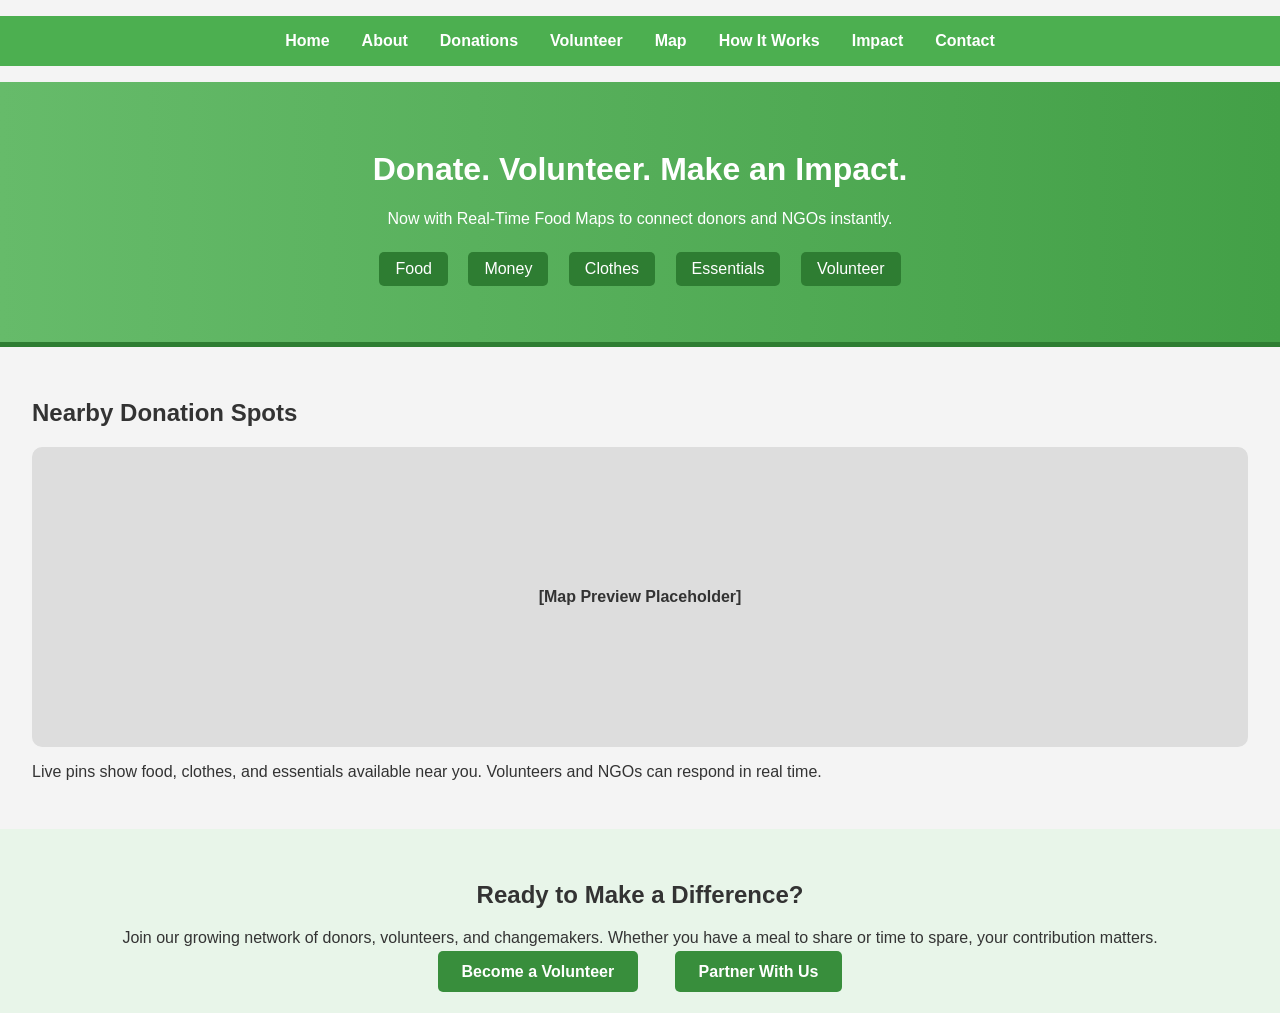
<file: Smart Donation App/index.html>
<!DOCTYPE html>
<html lang="en">
<head>
  <title>Smart Donation Map – Home</title>
  <link rel="stylesheet" href="style.css" />
</head>
<body>
  <nav>
    <ul>
      <li><a href="index.html">Home</a></li>
      <li><a href="about.html">About</a></li>
      <li><a href="categories.html">Donations</a></li>
      <li><a href="volunteer.html">Volunteer</a></li>
      <li><a href="map.html">Map</a></li>
      <li><a href="how-it-works.html">How It Works</a></li>
      <li><a href="impact.html">Impact</a></li>
      <li><a href="contact.html">Contact</a></li>
    </ul>
  </nav>

  <header class="hero">
    <h1>Donate. Volunteer. Make an Impact.</h1>
    <p>Now with Real-Time Food Maps to connect donors and NGOs instantly.</p>
    <div class="quick-links">
      <a href="categories.html"> Food</a>
      <a href="categories.html"> Money</a>
      <a href="categories.html">Clothes</a>
      <a href="categories.html"> Essentials</a>
      <a href="volunteer.html">Volunteer</a>
    </div>
  </header>

  <section class="map-preview">
    <h2> Nearby Donation Spots</h2>
    <div class="map-box">[Map Preview Placeholder]</div>
    <p>Live pins show food, clothes, and essentials available near you. Volunteers and NGOs can respond in real time.</p>
  </section>

  <section class="call-to-action">
    <h2> Ready to Make a Difference?</h2>
    <p>Join our growing network of donors, volunteers, and changemakers. Whether you have a meal to share or time to spare, your contribution matters.</p>
    <a href="volunteer.html" class="cta">Become a Volunteer</a>
    <a href="contact.html" class="cta">Partner With Us</a>
  </section>
</body>
</html>
</file>
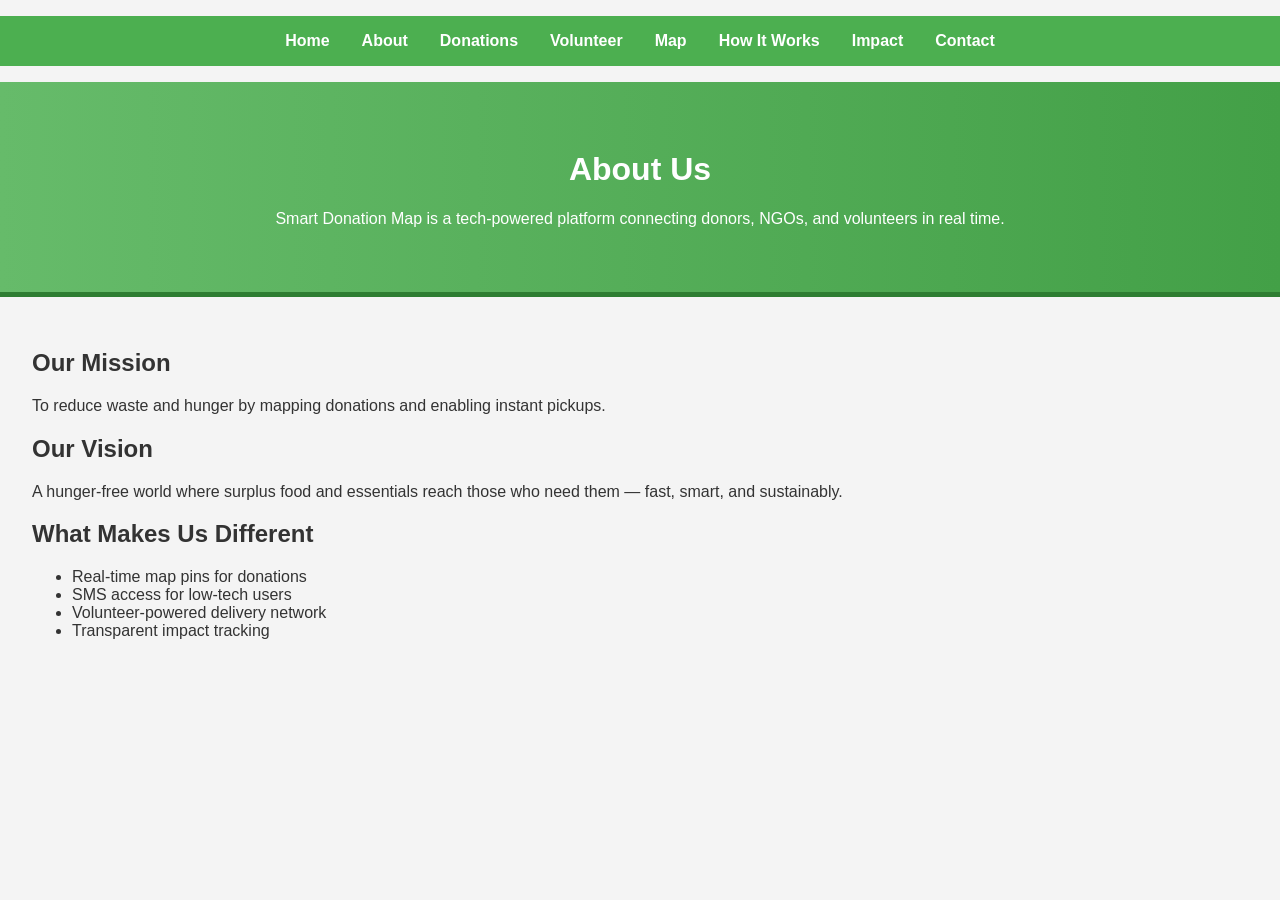
<file: Smart Donation App/about.html>
<!DOCTYPE html>
<html lang="en">
<head>
  <title>About Us – Smart Donation Map</title>
  <link rel="stylesheet" href="style.css" />
</head>
<body>
  <nav>
    <ul>
      <li><a href="index.html">Home</a></li>
      <li><a href="about.html">About</a></li>
      <li><a href="categories.html">Donations</a></li>
      <li><a href="volunteer.html">Volunteer</a></li>
      <li><a href="map.html">Map</a></li>
      <li><a href="how-it-works.html">How It Works</a></li>
      <li><a href="impact.html">Impact</a></li>
      <li><a href="contact.html">Contact</a></li>
    </ul>
  </nav>

  <header class="hero">
    <h1> About Us</h1>
    <p>Smart Donation Map is a tech-powered platform connecting donors, NGOs, and volunteers in real time.</p>
  </header>

  <section class="content">
    <h2> Our Mission</h2>
    <p>To reduce waste and hunger by mapping donations and enabling instant pickups.</p>

    <h2>Our Vision</h2>
    <p>A hunger-free world where surplus food and essentials reach those who need them — fast, smart, and sustainably.</p>

    <h2> What Makes Us Different</h2>
    <ul>
      <li> Real-time map pins for donations</li>
      <li> SMS access for low-tech users</li>
      <li> Volunteer-powered delivery network</li>
      <li> Transparent impact tracking</li>
    </ul>
  </section>
</body>
</html>
</file>
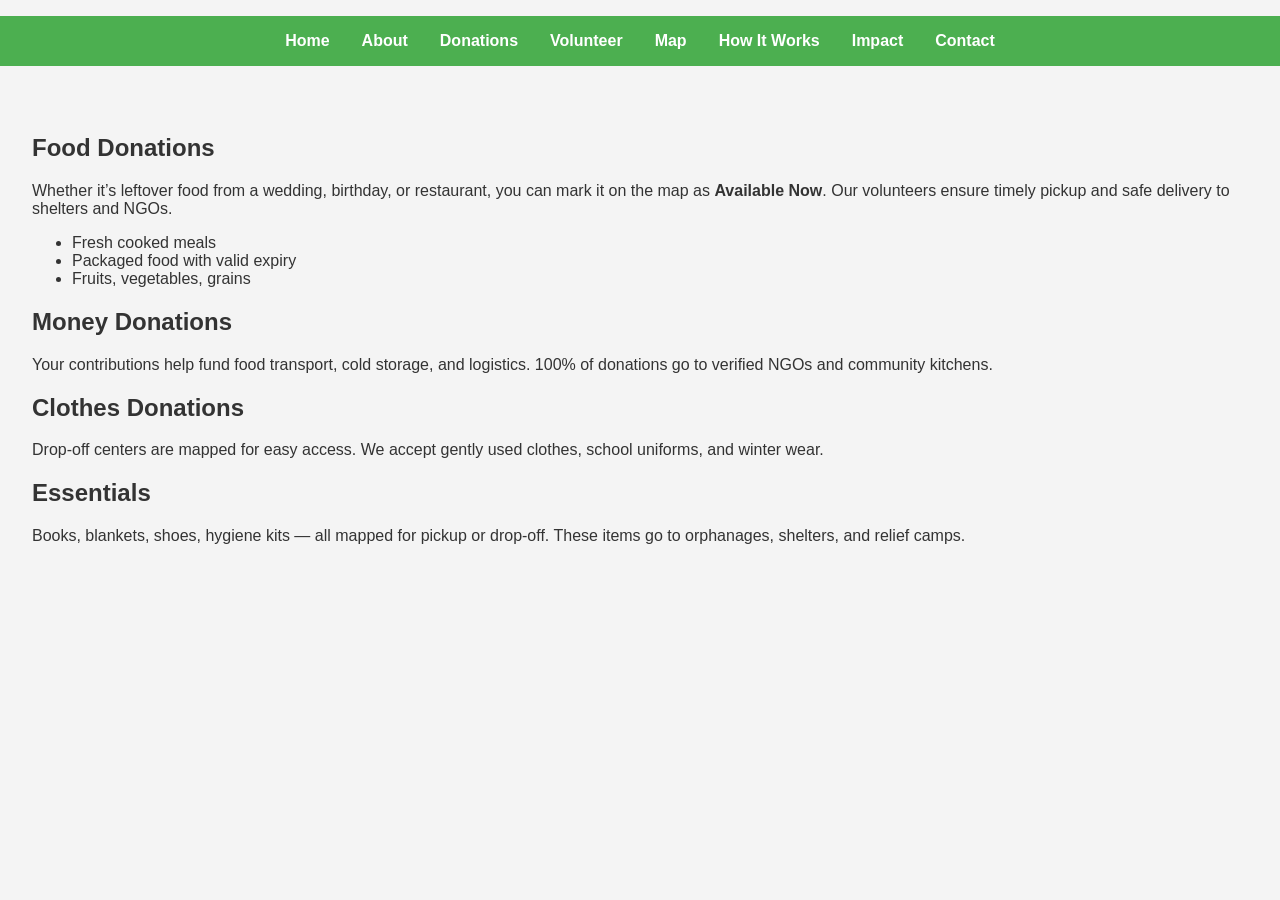
<file: Smart Donation App/categories.html>
<!DOCTYPE html>
<html lang="en">
<head>
  <title>Donation Categories</title>
  <link rel="stylesheet" href="style.css" />
</head>
<body>
  <nav>
  <ul>
    <li><a href="index.html">Home</a></li>
    <li><a href="about.html"> About</a></li>
    <li><a href="categories.html"> Donations</a></li>
    <li><a href="volunteer.html"> Volunteer</a></li>
    <li><a href="map.html"> Map</a></li>
    <li><a href="how-it-works.html"> How It Works</a></li>
    <li><a href="impact.html"> Impact</a></li>
    <li><a href="contact.html"> Contact</a></li>
  </ul>
</nav>


  <section class="categories">
    <h2> Food Donations</h2>
    <p>Whether it’s leftover food from a wedding, birthday, or restaurant, you can mark it on the map as <strong>Available Now</strong>. Our volunteers ensure timely pickup and safe delivery to shelters and NGOs.</p>
    <ul>
      <li> Fresh cooked meals</li>
      <li> Packaged food with valid expiry</li>
      <li> Fruits, vegetables, grains</li>
    </ul>

    <h2> Money Donations</h2>
    <p>Your contributions help fund food transport, cold storage, and logistics. 100% of donations go to verified NGOs and community kitchens.</p>

    <h2> Clothes Donations</h2>
    <p>Drop-off centers are mapped for easy access. We accept gently used clothes, school uniforms, and winter wear.</p>

    <h2> Essentials</h2>
    <p>Books, blankets, shoes, hygiene kits — all mapped for pickup or drop-off. These items go to orphanages, shelters, and relief camps.</p>
  </section>
</body>
</html>
</file>
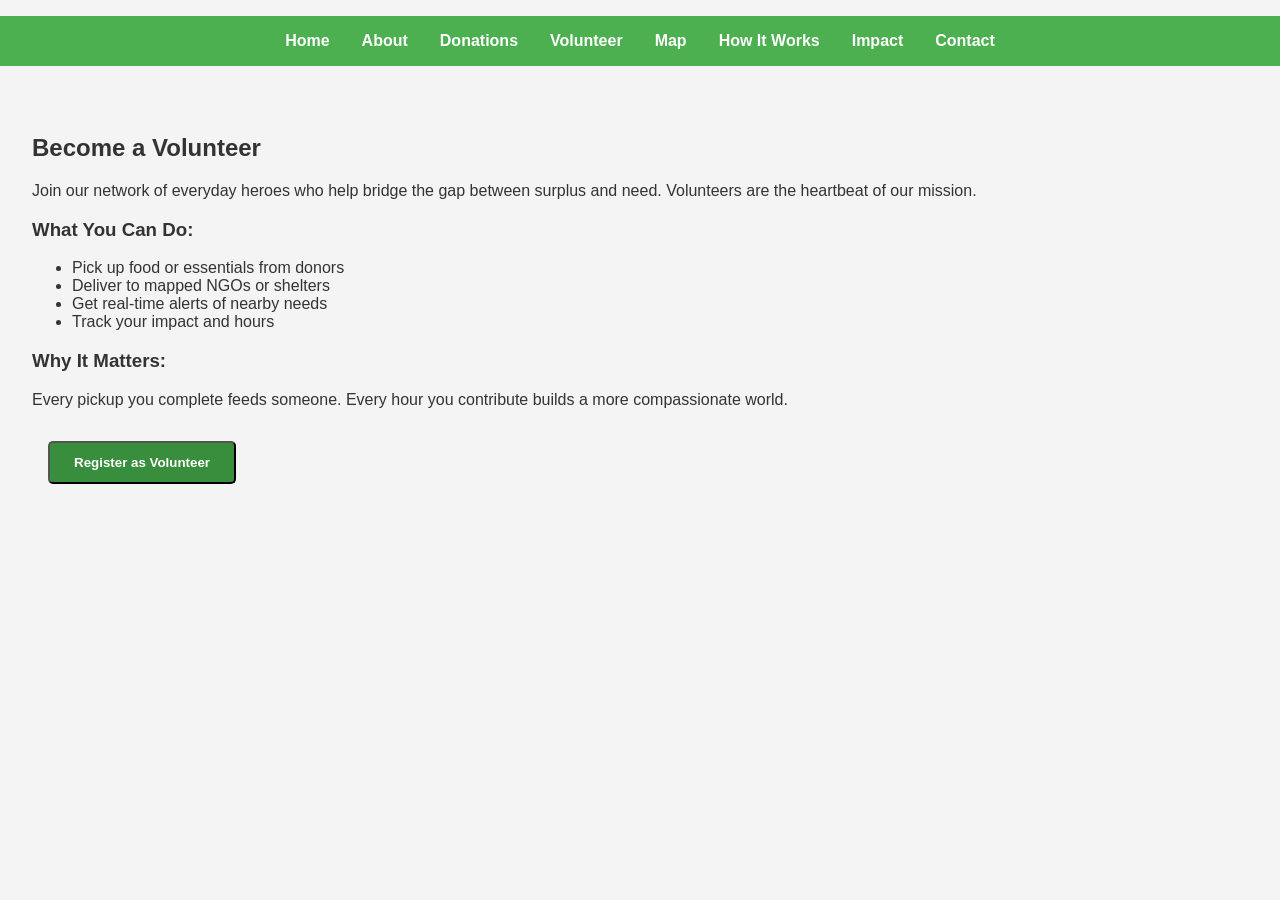
<file: Smart Donation App/volunteer.html>
<!DOCTYPE html>
<html lang="en">
<head>
  <title>Volunteer – Smart Donation Map</title>
  <link rel="stylesheet" href="style.css" />
</head>
<body>
  <nav>
  <ul>
    <li><a href="index.html"> Home</a></li>
    <li><a href="about.html"> About</a></li>
    <li><a href="categories.html"> Donations</a></li>
    <li><a href="volunteer.html"> Volunteer</a></li>
    <li><a href="map.html">Map</a></li>
    <li><a href="how-it-works.html"> How It Works</a></li>
    <li><a href="impact.html"> Impact</a></li>
    <li><a href="contact.html"> Contact</a></li>
  </ul>
</nav>

  <section class="volunteer">
    <h2> Become a Volunteer</h2>
    <p>Join our network of everyday heroes who help bridge the gap between surplus and need. Volunteers are the heartbeat of our mission.</p>

    <h3>What You Can Do:</h3>
    <ul>
      <li> Pick up food or essentials from donors</li>
      <li> Deliver to mapped NGOs or shelters</li>
      <li> Get real-time alerts of nearby needs</li>
      <li> Track your impact and hours</li>
    </ul>

    <h3>Why It Matters:</h3>
    <p>Every pickup you complete feeds someone. Every hour you contribute builds a more compassionate world.</p>

    <button class="cta">Register as Volunteer</button>
  </section>
</body>
</html>
</file>
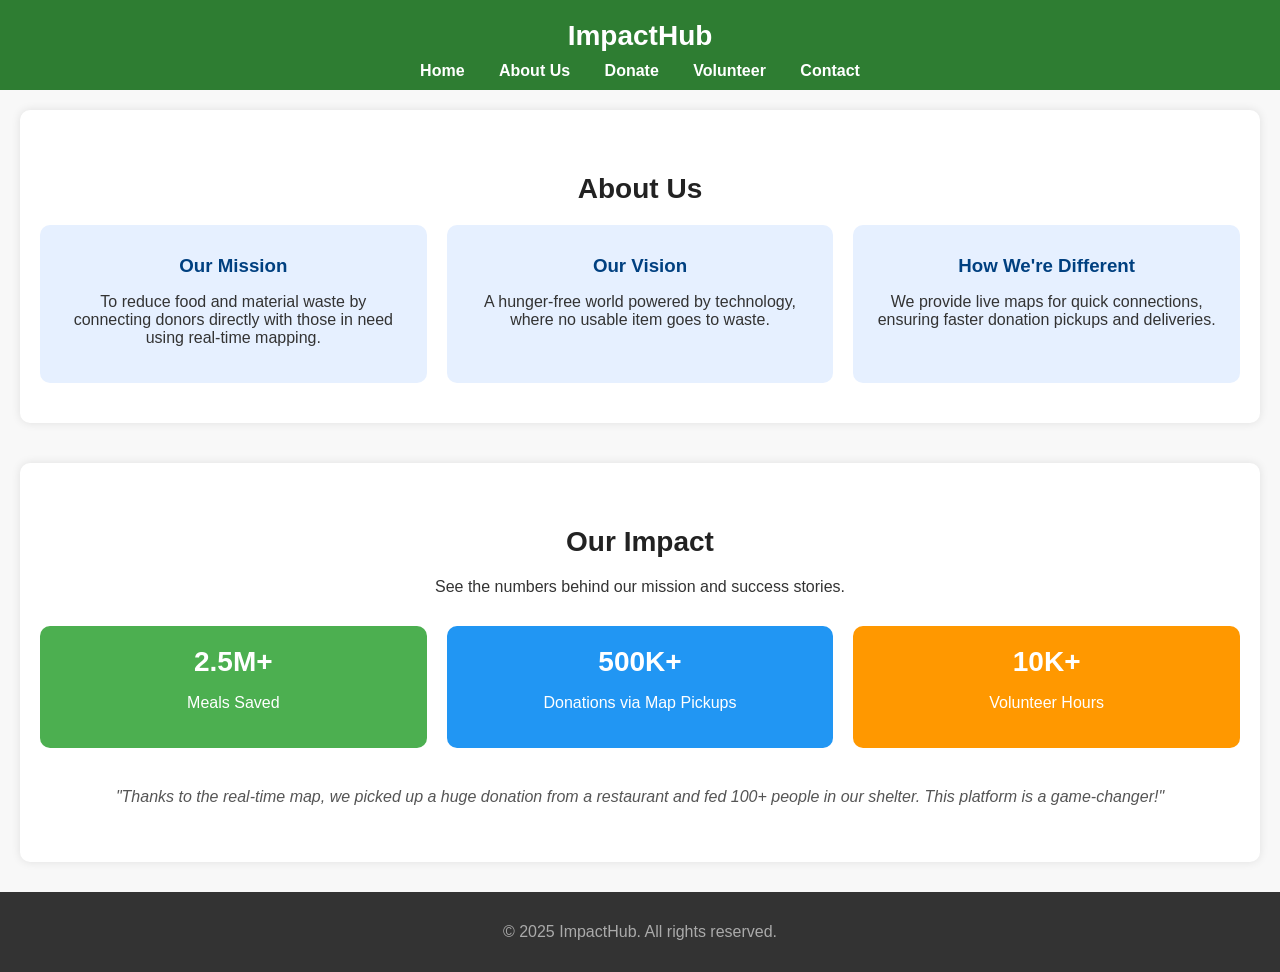
<file: Real Time Food Map/Real Time Food Maps/about.html>
<!DOCTYPE html>
<html lang="en">
<head>
  <meta charset="UTF-8">
  <title>Community Donation Platform - About</title>
  <style>
    body {
      font-family: Arial, sans-serif;
      margin: 0;
      padding: 0;
      background: #f8f8f8;
      color: #333;
    }

    /* Header with green background, centered logo and menu */
    header {
      background: #2e7d32;
      color: white;
      text-align: center;
      padding: 20px 0 10px;
      position: sticky;
      top: 0;
      z-index: 1000;
    }

    header h1 {
      margin: 0;
      font-size: 28px;
    }

    nav {
      margin-top: 10px;
    }

    nav a {
      margin: 0 15px;
      text-decoration: none;
      color: white;
      font-weight: bold;
      transition: text-decoration 0.3s ease;
    }

    nav a:hover {
      text-decoration: underline;
    }

    /* Section styling */
    .section {
      padding: 40px 20px;
      margin: 20px;
      background: #fff;
      border-radius: 10px;
      box-shadow: 0 0 10px rgba(0,0,0,0.1);
    }

    .section h2 {
      text-align: center;
      font-size: 28px;
      margin-bottom: 20px;
      color: #222;
    }

    .about-grid {
      display: grid;
      grid-template-columns: repeat(3, 1fr);
      gap: 20px;
      text-align: center;
    }

    .about-item {
      padding: 20px;
      background: #e6f0ff;
      border-radius: 10px;
    }

    .about-item h3 {
      margin: 10px 0;
      color: #004080;
    }

    .impact {
      text-align: center;
      margin-top: 40px;
    }

    .impact-grid {
      display: grid;
      grid-template-columns: repeat(3, 1fr);
      gap: 20px;
      margin-top: 30px;
    }

    .impact-box {
      background: #4caf50;
      color: white;
      padding: 20px;
      border-radius: 10px;
    }

    .impact-box:nth-child(2) {
      background: #2196f3;
    }

    .impact-box:nth-child(3) {
      background: #ff9800;
    }

    .impact-box p:first-child {
      font-size: 28px;
      font-weight: bold;
      margin: 0;
    }

    .quote {
      margin-top: 40px;
      font-style: italic;
      color: #555;
    }

    footer {
      background: #333;
      color: #aaa;
      text-align: center;
      padding: 15px;
      margin-top: 30px;
    }
  </style>
</head>
<body>

  <!-- Header with centered logo and menu -->
  <header>
    <h1>ImpactHub</h1>
    <nav>
      <a href="index.html">Home</a>
      <a href="about.html">About Us</a>
      <a href="donate.html">Donate</a>
      <a href="volunteer.html">Volunteer</a>
      <a href="contact.html">Contact</a>
    </nav>
  </header>

  <main>
    <!-- About Us Section -->
    <section class="section">
      <h2>About Us</h2>
      <div class="about-grid">
        <div class="about-item">
          <h3>Our Mission</h3>
          <p>To reduce food and material waste by connecting donors directly with those in need using real-time mapping.</p>
        </div>
        <div class="about-item">
          <h3>Our Vision</h3>
          <p>A hunger-free world powered by technology, where no usable item goes to waste.</p>
        </div>
        <div class="about-item">
          <h3>How We're Different</h3>
          <p>We provide live maps for quick connections, ensuring faster donation pickups and deliveries.</p>
        </div>
      </div>
    </section>

    <!-- Impact Section -->
    <section class="section impact">
      <h2>Our Impact</h2>
      <p>See the numbers behind our mission and success stories.</p>
      <div class="impact-grid">
        <div class="impact-box">
          <p>2.5M+</p>
          <p>Meals Saved</p>
        </div>
        <div class="impact-box">
          <p>500K+</p>
          <p>Donations via Map Pickups</p>
        </div>
        <div class="impact-box">
          <p>10K+</p>
          <p>Volunteer Hours</p>
        </div>
      </div>
      <div class="quote">
        <p>"Thanks to the real-time map, we picked up a huge donation from a restaurant and fed 100+ people in our shelter. This platform is a game-changer!"</p>
      </div>
    </section>
  </main>

  <!-- Footer -->
  <footer>
    <p>&copy; 2025 ImpactHub. All rights reserved.</p>
  </footer>

</body>
</html>
</file>
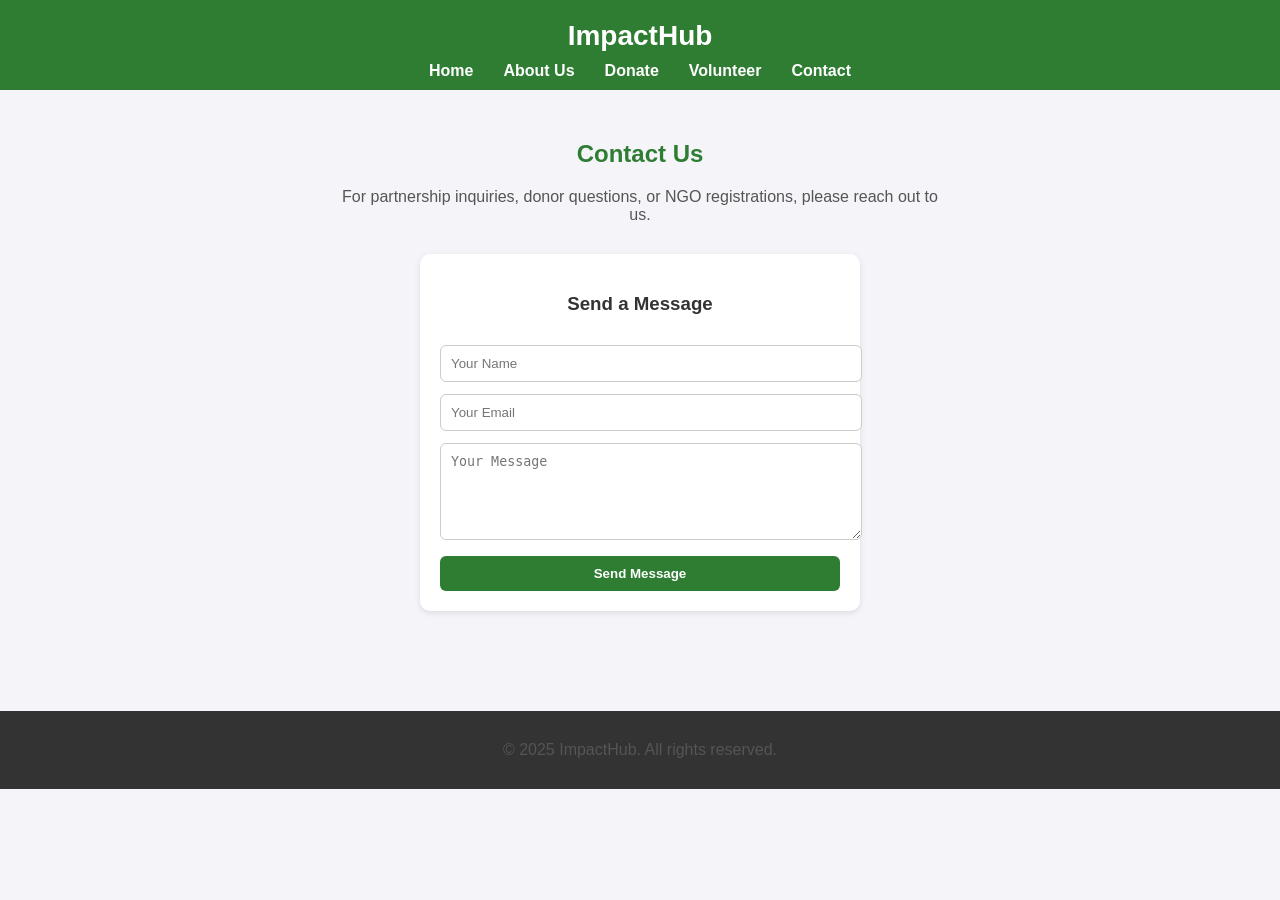
<file: Real Time Food Map/Real Time Food Maps/contact.html>
<!DOCTYPE html>
<html lang="en">
<head>
  <meta charset="UTF-8" />
  <meta name="viewport" content="width=device-width, initial-scale=1.0" />
  <title>Community Donation Platform - Contact</title>
  <style>
    body {
      font-family: Arial, sans-serif;
      background: #f4f4f9;
      margin: 0;
      padding: 0;
    }

    /* Header styling */
    header {
      background: #2e7d32;
      color: white;
      text-align: center;
      padding: 20px 0 10px;
      position: sticky;
      top: 0;
      z-index: 1000;
    }

    header h1 {
      margin: 0;
      font-size: 28px;
    }

    nav {
      margin-top: 10px;
    }

    nav ul {
      list-style-type: none;
      margin: 0;
      padding: 0;
      display: flex;
      justify-content: center;
      flex-wrap: wrap;
    }

    nav ul li {
      margin: 0 15px;
    }

    nav ul li a {
      text-decoration: none;
      color: white;
      font-weight: bold;
      transition: text-decoration 0.3s ease;
    }

    nav ul li a:hover {
      text-decoration: underline;
    }

    /* Contact Section */
    .section {
      padding: 30px 20px;
    }

    h2 {
      text-align: center;
      color: #2e7d32;
    }

    p {
      text-align: center;
      max-width: 600px;
      margin: 15px auto;
      color: #555;
    }

    .form-box {
      background: white;
      padding: 20px;
      margin: 30px auto;
      max-width: 400px;
      border-radius: 10px;
      box-shadow: 0 2px 6px rgba(0,0,0,0.1);
    }

    .form-box h3 {
      text-align: center;
      color: #333;
    }

    input, textarea, button {
      width: 100%;
      padding: 10px;
      margin-top: 12px;
      border-radius: 6px;
      border: 1px solid #ccc;
    }

    button {
      background: #2e7d32;
      color: white;
      font-weight: bold;
      border: none;
      cursor: pointer;
    }

    button:hover {
      background: #1b5e20;
    }

    footer {
      background: #333;
      color: #cccccce6;
      text-align: center;
      padding: 15px;
      margin-top: 40px;
    }
  </style>
</head>
<body>

  <!-- Header with centered logo and menu -->
  <header>
    <h1>ImpactHub</h1>
    <nav>
      <ul>
        <li><a href="index.html">Home</a></li>
        <li><a href="about.html">About Us</a></li>
        <li><a href="donate.html">Donate</a></li>
        <li><a href="volunteer.html">Volunteer</a></li>
        <li><a href="contact.html">Contact</a></li>
      </ul>
    </nav>
  </header>

  <!-- Contact Section -->
  <main>
    <section class="section">
      <h2>Contact Us</h2>
      <p>For partnership inquiries, donor questions, or NGO registrations, please reach out to us.</p>

      <div class="form-box">
        <h3>Send a Message</h3>
        <form>
          <input type="text" placeholder="Your Name" required />
          <input type="email" placeholder="Your Email" required />
          <textarea rows="5" placeholder="Your Message" required></textarea>
          <button type="submit">Send Message</button>
        </form>
      </div>
    </section>
  </main>

  <!-- Footer -->
  <footer>
    <p>&copy; 2025 ImpactHub. All rights reserved.</p>
  </footer>

</body>
</html>
</file>
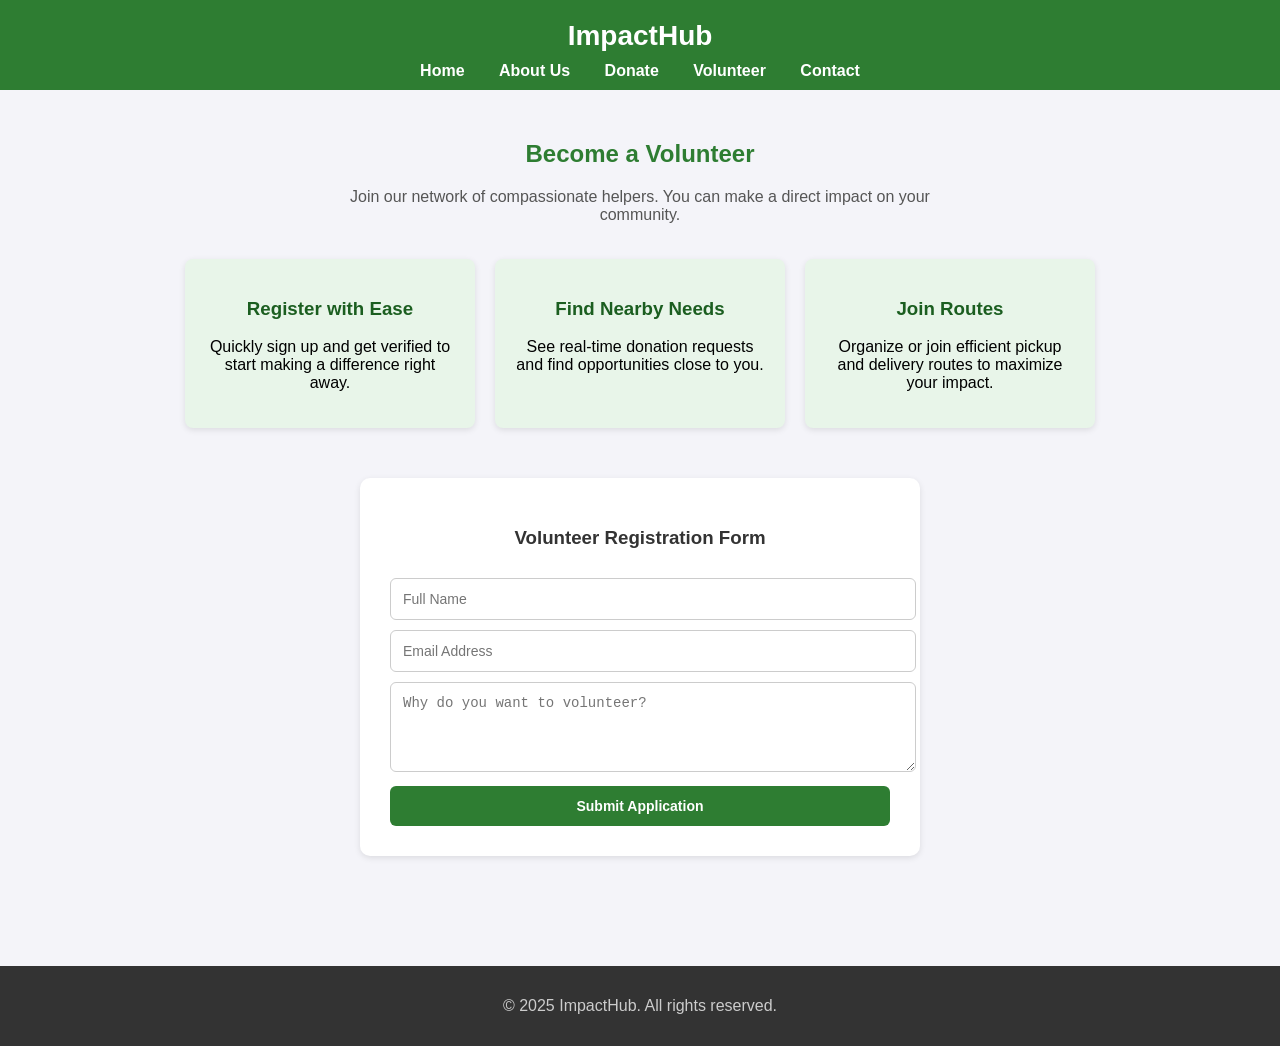
<file: Real Time Food Map/Real Time Food Maps/volunteer.html>
<!DOCTYPE html>
<html lang="en">
<head>
  <meta charset="UTF-8" />
  <meta name="viewport" content="width=device-width, initial-scale=1.0" />
  <title>Community Donation Platform - Volunteer</title>
  <style>
    body {
      font-family: Arial, sans-serif;
      background: #f4f4f9;
      margin: 0;
      padding: 0;
    }

    /* Header styling */
    header {
      background: #2e7d32;
      color: white;
      padding: 20px 20px 10px;
      text-align: center;
    }

    header h1 {
      margin: 0;
      font-size: 28px;
    }

    nav {
      margin-top: 10px;
    }

    nav a {
      color: white;
      margin: 0 15px;
      text-decoration: none;
      font-weight: bold;
      display: inline-block;
    }

    nav a:hover {
      text-decoration: underline;
    }

    /* Section styling */
    .section {
      padding: 30px 20px;
    }

    h2 {
      text-align: center;
      color: #2e7d32;
    }

    .features {
      display: flex;
      flex-wrap: wrap;
      justify-content: center;
      margin-top: 25px;
    }

    .feature {
      background: #e8f5e9;
      width: 250px;
      margin: 10px;
      padding: 20px;
      border-radius: 8px;
      text-align: center;
      box-shadow: 0 2px 6px rgba(0,0,0,0.1);
    }

    .feature h3 {
      color: #1b5e20;
    }

    .form-box {
      background: white;
      padding: 30px;
      margin: 40px auto;
      max-width: 500px;
      border-radius: 10px;
      box-shadow: 0 2px 6px rgba(0,0,0,0.1);
    }

    .form-box h3 {
      text-align: center;
      color: #333;
    }

    input, textarea, button {
      width: 100%;
      padding: 12px;
      margin-top: 10px;
      border-radius: 6px;
      border: 1px solid #ccc;
      font-size: 14px;
    }

    button {
      background: #2e7d32;
      color: white;
      font-weight: bold;
      border: none;
      cursor: pointer;
    }

    button:hover {
      background: #1b5e20;
    }

    footer {
      background: #333;
      color: #ccc;
      text-align: center;
      padding: 15px;
      margin-top: 40px;
    }
  </style>
</head>
<body>

  <!-- Header with centered logo and menu -->
  <header>
    <h1>ImpactHub</h1>
    <nav>
      <a href="index.html">Home</a>
      <a href="about.html">About Us</a>
      <a href="donate.html">Donate</a>
      <a href="volunteer.html">Volunteer</a>
      <a href="contact.html">Contact</a>
    </nav>
  </header>

  <main>
    <!-- Volunteer Section -->
    <section class="section">
      <h2>Become a Volunteer</h2>
      <p style="text-align:center; max-width:600px; margin:15px auto; color:#555;">
        Join our network of compassionate helpers. You can make a direct impact on your community.
      </p>

      <div class="features">
        <div class="feature">
          <h3>Register with Ease</h3>
          <p>Quickly sign up and get verified to start making a difference right away.</p>
        </div>
        <div class="feature">
          <h3>Find Nearby Needs</h3>
          <p>See real-time donation requests and find opportunities close to you.</p>
        </div>
        <div class="feature">
          <h3>Join Routes</h3>
          <p>Organize or join efficient pickup and delivery routes to maximize your impact.</p>
        </div>
      </div>

      <div class="form-box">
        <h3>Volunteer Registration Form</h3>
        <form>
          <input type="text" placeholder="Full Name" required />
          <input type="email" placeholder="Email Address" required />
          <textarea rows="4" placeholder="Why do you want to volunteer?" required></textarea>
          <button type="submit">Submit Application</button>
        </form>
      </div>
    </section>
  </main>

  <!-- Footer -->
  <footer>
    <p>&copy; 2025 ImpactHub. All rights reserved.</p>
  </footer>

</body>
</html>
</file>
<file: Smart Donation App/style.css>
body {
  font-family: 'Segoe UI', sans-serif;
  margin: 0;
  padding: 0;
  background: #f4f4f4;
  color: #333;
}
nav ul {
  display: flex;
  justify-content: center;
  background: #4caf50;
  padding: 1rem;
  list-style: none;
}
nav ul li {
  margin: 0 1rem;
}
nav ul li a {
  color: white;
  text-decoration: none;
  font-weight: bold;
}
.hero {
  background: linear-gradient(to right, #a5d6a7, #81c784);
  text-align: center;
  padding: 3rem;
  color: #fff;
}
.quick-links a {
  margin: 0.5rem;
  padding: 0.5rem 1rem;
  background: #2e7d32;
  color: white;
  border-radius: 5px;
  text-decoration: none;
  display: inline-block;
}
section {
  padding: 2rem;
}
.map-box {
  background: #ddd;
  height: 300px;
  border-radius: 10px;
  margin: 1rem 0;
  text-align: center;
  line-height: 300px;
  font-weight: bold;
}
.call-to-action {
  background: #e8f5e9;
  text-align: center;
  padding: 2rem;
}
.cta {
  margin: 1rem;
  padding: 0.75rem 1.5rem;
  background: #388e3c;
  color: white;
  border-radius: 5px;
  text-decoration: none;
  font-weight: bold;
}
.steps {
  display: grid;
  grid-template-columns: repeat(auto-fit, minmax(250px, 1fr));
  gap: 1rem;
}
.step {
  background: #fff;
  padding: 1rem;
  border-radius: 8px;
  box-shadow: 0 2px 5px rgba(0,0,0,0.1);
}
.stats {
  display: flex;
  flex-wrap: wrap;
  gap: 1rem;
}
.stat-card {
  background: #fff;
  padding: 1rem;
  flex: 1;
  min-width: 250px;
  border-radius: 8px;
  box-shadow: 0 2px 5px rgba(0,0,0,0.1);
}
.story {
  background: #f1f8e9;
  padding: 1rem;
  margin-top: 1rem;
  border-left: 5px solid #4caf50;
}
form input, form textarea {
  width: 100%;
  margin-bottom: 1rem;
  padding: 0.5rem;
  border: 1px solid #ccc;
  border-radius: 5px;
}
form button {
  background: #4caf50;
  color: white;
  padding: 0.75rem 1.5rem;
  border: none;
  border-radius: 5px;
  font-weight: bold;
}
.hero {
  background: linear-gradient(to right, #66bb6a, #43a047);
  color: white;
  text-align: center;
  padding: 3rem;
  border-bottom: 5px solid #2e7d32;
}
nav {
  position: sticky;
  top: 0;
  background: #388e3c;
  z-index: 1000;
}
nav ul li a:hover {
  background: #66bb6a;
  padding: 0.5rem;
  border-radius: 5px;
}
.card {
  background: white;
  border-radius: 10px;
  box-shadow: 0 4px 8px rgba(0,0,0,0.1);
  padding: 1.5rem;
  margin: 1rem 0;
  transition: transform 0.3s ease;
}
.card:hover {
  transform: scale(1.03);
}
.gallery {
  display: grid;
  grid-template-columns: repeat(auto-fit, minmax(250px, 1fr));
  gap: 1rem;
}
.gallery img {
  width: 100%;
  border-radius: 10px;
  box-shadow: 0 2px 6px rgba(0,0,0,0.2);
}
</file>
